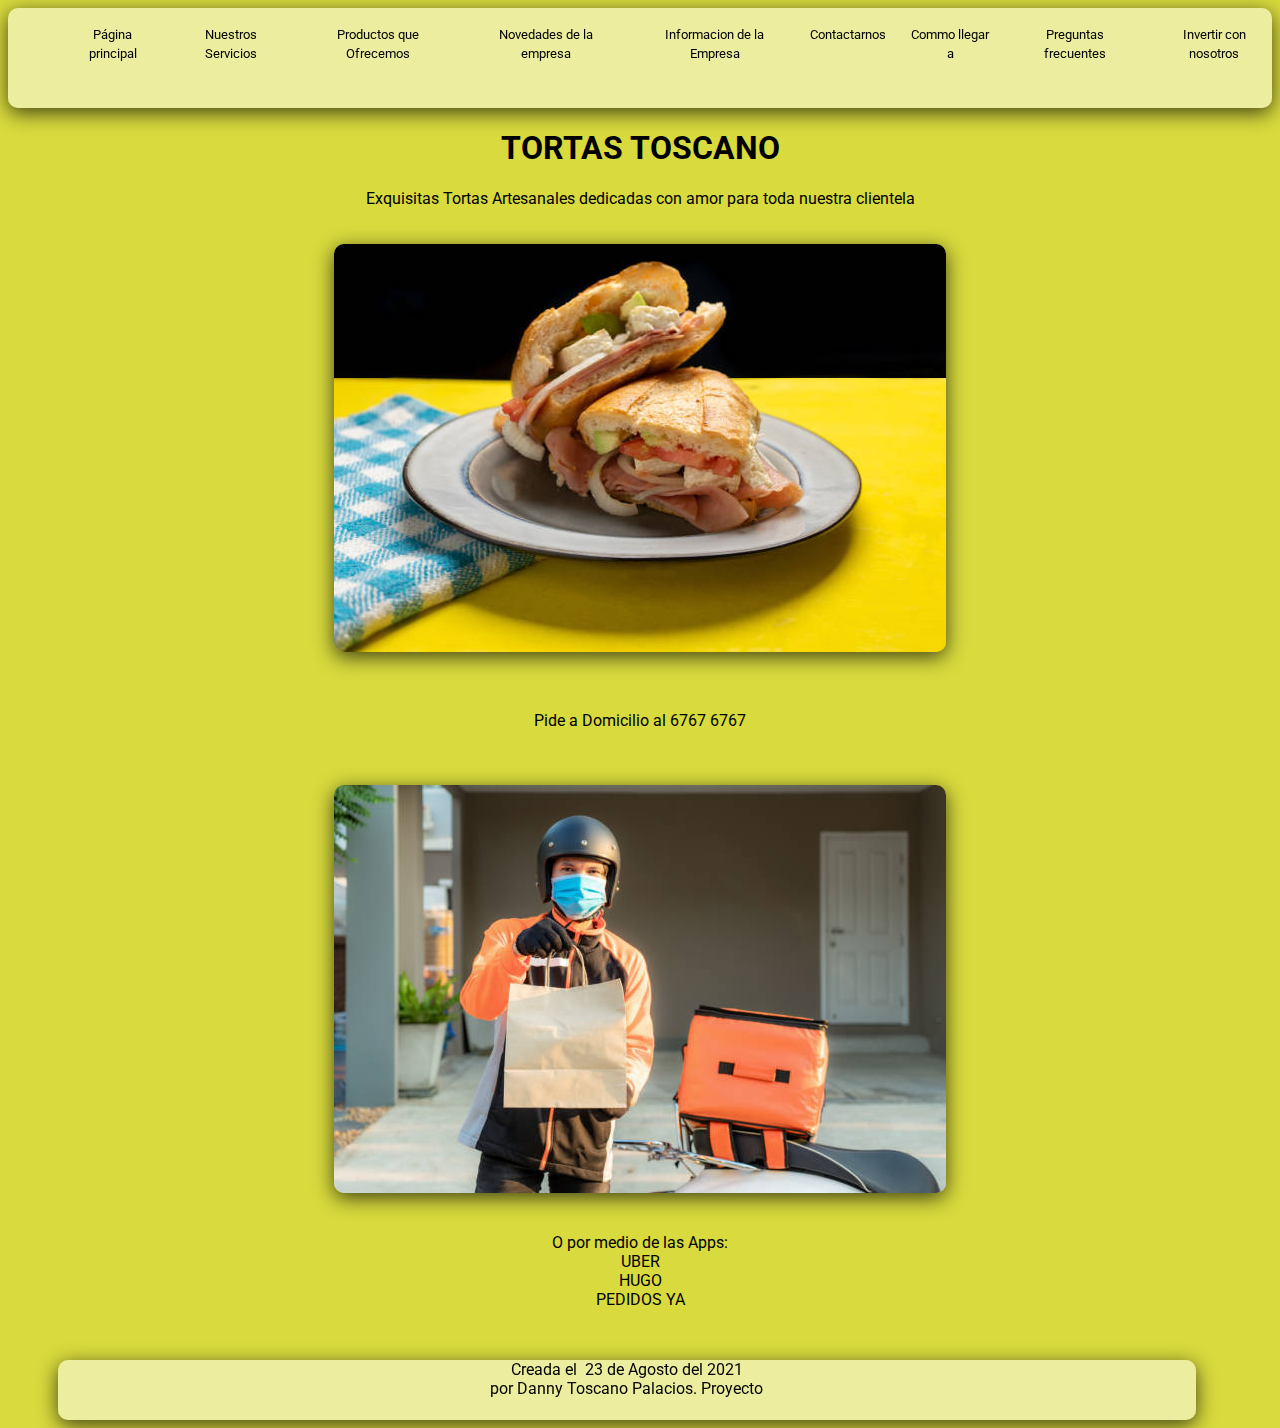
<file: index.html>
<!DOCTYPE html PUBLIC "-//W3C//DTD HTML 4.01//EN">
<html><head>

  
  <meta charset="UTF-8"><title>Tortas Toscano S.A</title>
  

  
  
  <link rel="stylesheet" href="./css/index.css">
  <link rel="stylesheet" href="./css/main.css">
  </head><body>
<!-- Menú de navegación del sitio -->
<nav>
<ul class="navbar">

  <li><a href="./index.html">Página principal</a> </li>
  <li><a href="./public/servicios.html">Nuestros Servicios</a> </li>
  <li><a href="./public/productos.html">Productos que Ofrecemos</a> </li>
  <li><a href="./public/noticia.html">Novedades de la empresa</a> </li>
  <li><a href="./public/acercade.html">Informacion de la Empresa</a> </li>
  <li><a href="./public/contacto.html">Contactarnos</a> </li>
  <li><a href="./public/Ubicacion.html">Commo llegar a </a> </li>
  <li><a href="./public/faqs.html">Preguntas frecuentes</a> </li>
  <li><a href="./public/invierta.html">Invertir con nosotros</a> </li>

</ul>
</nav>

<!-- Contenido principal -->
<h1>TORTAS TOSCANO</h1>

<p>Exquisitas Tortas Artesanales dedicadas con amor para toda nuestra clientela <br>

</p><img style="width: 612px; height: 408px;" alt="referencia" src="./img/clasica.jpg"><br>
<br>
<p>
Pide a Domicilio al 6767 6767</p><br>
<img style="width: 612px; height: 408px;" alt="referencia" src="./img/deliverytortas.jpg"><br>
<p>
O por medio de las Apps:<br>
UBER <br>
HUGO<br>
PEDIDOS YA<br>
<p>&nbsp;<br>
</p>

<footer>
<p>Creada el&nbsp; 23 de Agosto del 2021<br>
por Danny Toscano Palacios. Proyecto <br>
</p>
</footer>

</body></html>
</file>
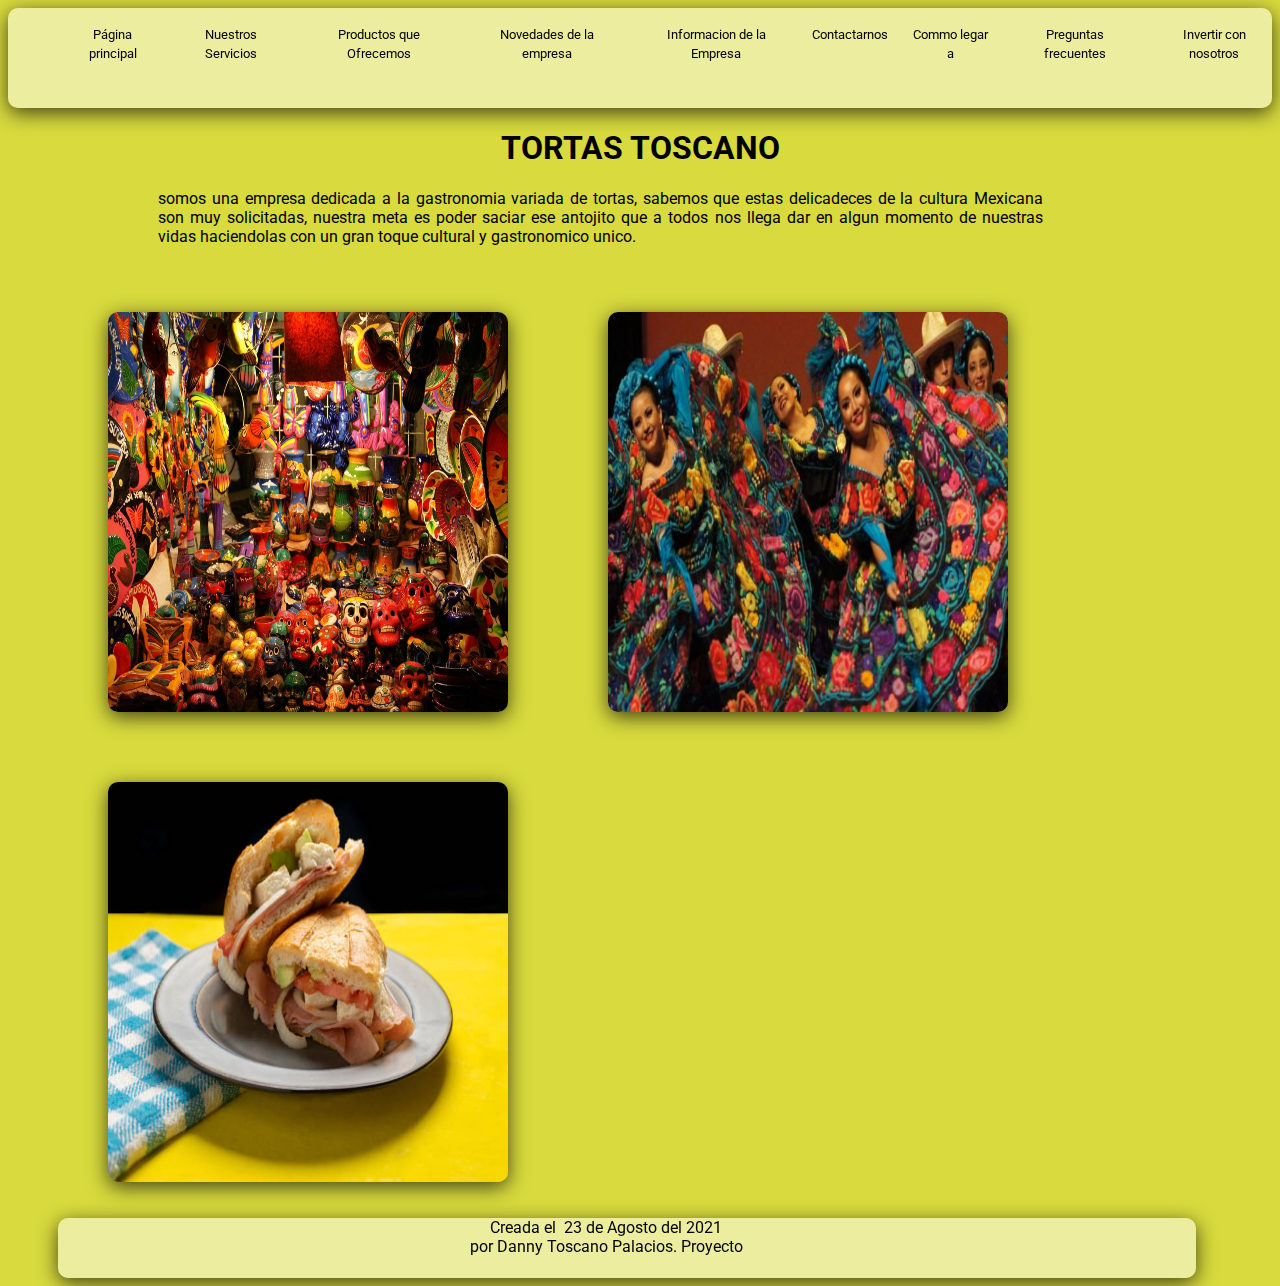
<file: public/acercade.html>
<!DOCTYPE html PUBLIC "-//W3C//DTD HTML 4.01//EN">
<html><head>
  
  <meta charset="UTF-8">
  <title>Tortas Toscano S.A</title>

  
  
  <link rel="stylesheet" href="../css/main.css">
  <link rel="stylesheet" href="../css/index.css">
  <link rel="stylesheet" href="../css/acerca.css">

</head><body>
<!-- Menú de navegación del sitio -->
<nav>
<ul class="navbar">

  <li><a href="../index.html">Página principal</a> </li>
  <li><a href="../public/servicios.html">Nuestros Servicios</a> </li>
  <li><a href="../public/productos.html">Productos que Ofrecemos</a> </li>
  <li><a href="../public/noticia.html">Novedades de la empresa</a> </li>
  <li><a href="../public/acercade.html">Informacion de la Empresa</a> </li>
  <li><a href="../public/contacto.html">Contactarnos</a> </li>
  <li><a href="../public/Ubicacion.html">Commo legar a </a> </li>
  <li><a href="../public/faqs.html">Preguntas frecuentes</a> </li>
  <li><a href="../public/invierta.html">Invertir con nosotros</a> </li>
</ul>
</nav

<!-- Contenido principal -->
<h1>TORTAS TOSCANO</h1>
<p>
somos una empresa dedicada a la gastronomia variada de tortas, sabemos que estas delicadeces de la cultura Mexicana son muy solicitadas, nuestra meta es poder saciar ese antojito que a todos nos llega dar en algun momento de nuestras vidas haciendolas con un gran toque cultural y gastronomico unico.
</p>
<div class="img_colect">
  <img src="../img/Cultura-mexicana1.jpg">
  <img src="../img/cultura2.jpg">
  <img src="../img/clasica.jpg">
  </div>

<footer>
<p>Creada el&nbsp; 23 de Agosto del 2021<br>
por Danny Toscano Palacios. Proyecto <br>
</p>
</footer>


</body></html>
</file>
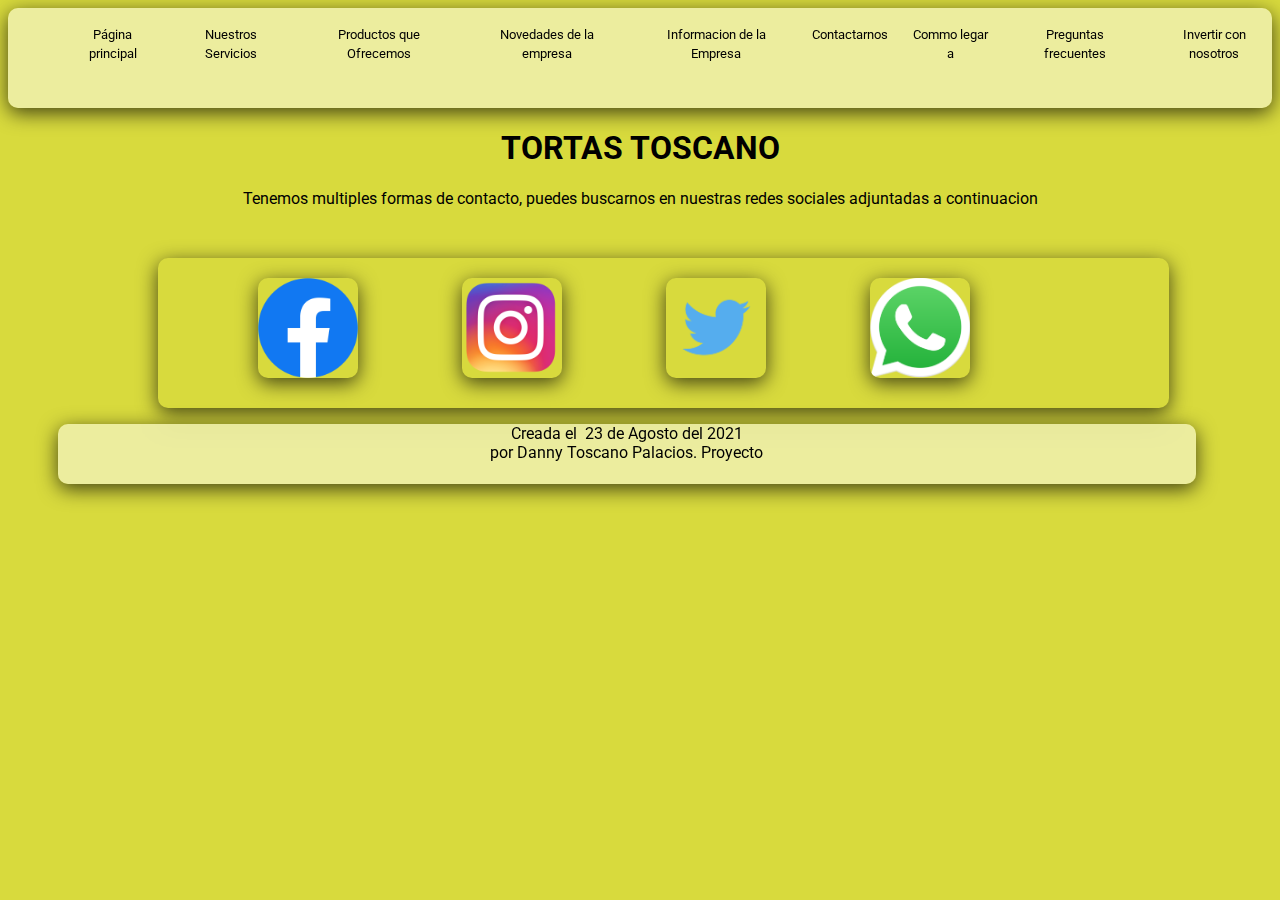
<file: public/contacto.html>
<!DOCTYPE html PUBLIC "-//W3C//DTD HTML 4.01//EN">
<html><head>
  
  <meta charset="UTF-8">
  <title>Tortas Toscano S.A</title>

  
  
  <link rel="stylesheet" href="../css/main.css">
  <link rel="stylesheet" href="../css/index.css">
  <link rel="stylesheet" href="../css/contacto.css">

</head><body>
<!-- Menú de navegación del sitio -->
<nav>
<ul class="navbar">

  <li><a href="../index.html">Página principal</a> </li>
  <li><a href="../public/servicios.html">Nuestros Servicios</a> </li>
  <li><a href="../public/productos.html">Productos que Ofrecemos</a> </li>
  <li><a href="../public/noticia.html">Novedades de la empresa</a> </li>
  <li><a href="../public/acercade.html">Informacion de la Empresa</a> </li>
  <li><a href="../public/contacto.html">Contactarnos</a> </li>
  <li><a href="../public/Ubicacion.html">Commo legar a </a> </li>
  <li><a href="../public/faqs.html">Preguntas frecuentes</a> </li>
  <li><a href="../public/invierta.html">Invertir con nosotros</a> </li>

</ul>
</nav>

<!-- Contenido principal -->
<h1>TORTAS TOSCANO</h1>
<p>Tenemos multiples formas de contacto, puedes buscarnos en nuestras redes sociales adjuntadas a continuacion</p>
<div class="Contact">
  <a href="https://www.facebook.com" target="_blank"><img src="../img/facebook.png"></a>
  <a href="https://www.instagram.com" target="_blank"> <img src="../img/instagram.png"></a>
    <a href="https://twitter.com" target="_blank"> <img src="../img/twiter.png"></a>
  <a href="https://web.whatsapp.com" target="_blank"> <img src="../img/whatsapp.png"></a> 
</div>

<footer>
<p>Creada el&nbsp; 23 de Agosto del 2021<br>
por Danny Toscano Palacios. Proyecto <br>
</p>
</footer>

</body></html>
</file>
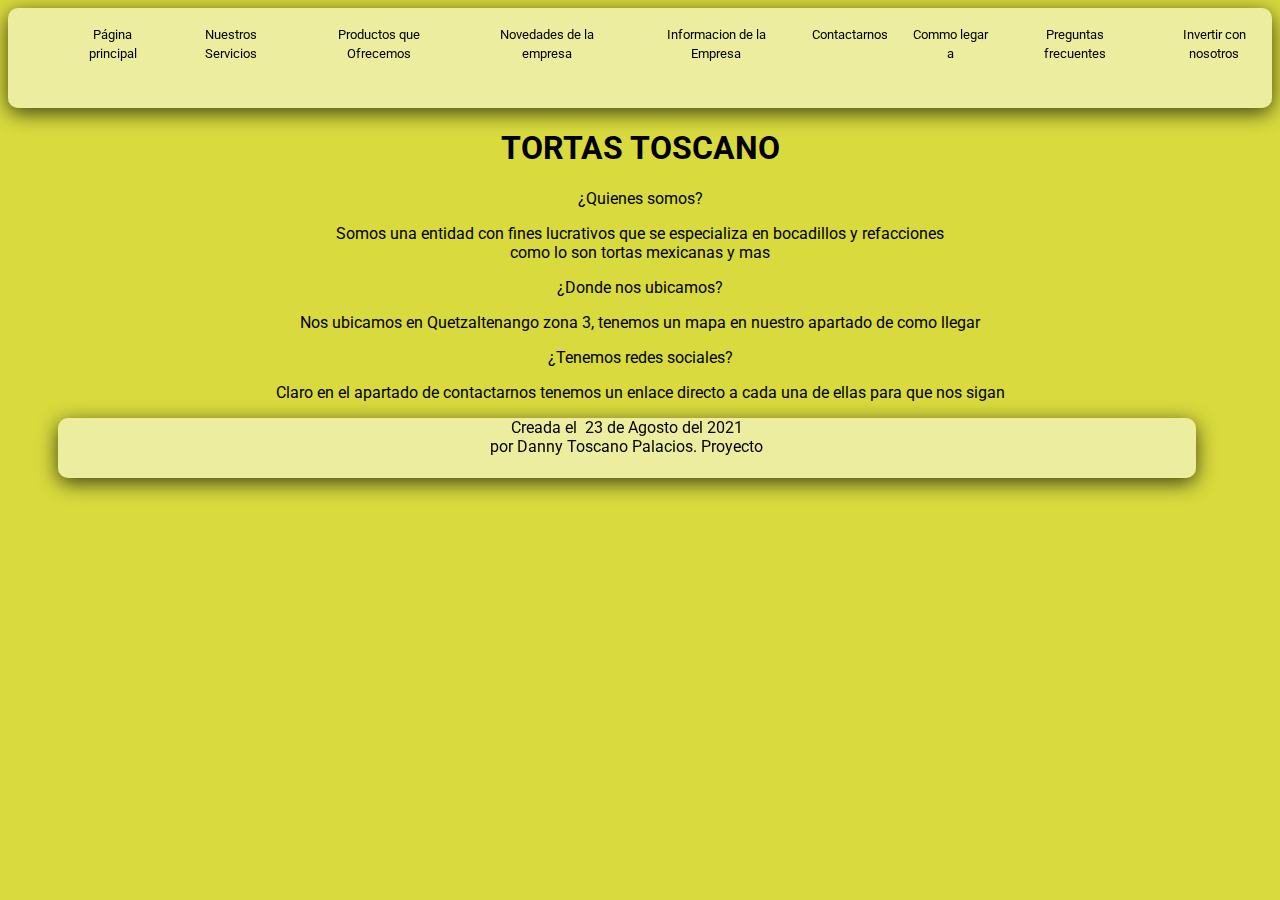
<file: public/faqs.html>
<!DOCTYPE html PUBLIC "-//W3C//DTD HTML 4.01//EN">
<html><head>
  
  <meta charset="UTF-8">
  <title>Tortas Toscano S.A</title>

  
  
  <link rel="stylesheet" href="../css/main.css">
  <link rel="stylesheet" href="../css/index.css">

</head><body>
<!-- Menú de navegación del sitio -->
<nav>
<ul class="navbar">

  <li><a href="../index.html">Página principal</a> </li>
  <li><a href="../public/servicios.html">Nuestros Servicios</a> </li>
  <li><a href="../public/productos.html">Productos que Ofrecemos</a> </li>
  <li><a href="../public/noticia.html">Novedades de la empresa</a> </li>
  <li><a href="../public/acercade.html">Informacion de la Empresa</a> </li>
  <li><a href="../public/contacto.html">Contactarnos</a> </li>
  <li><a href="../public/Ubicacion.html">Commo legar a </a> </li>
  <li><a href="../public/faqs.html">Preguntas frecuentes</a> </li>
  <li><a href="../public/invierta.html">Invertir con nosotros</a> </li>

</ul>
</nav>

<!-- Contenido principal -->
<h1>TORTAS TOSCANO</h1>
<p>¿Quienes somos?</p>
<p> Somos una entidad con fines lucrativos que se especializa en bocadillos y refacciones<br> como lo son tortas mexicanas y mas</p>
<p>¿Donde nos ubicamos?</p>
<p>Nos ubicamos en Quetzaltenango zona 3, tenemos un mapa en nuestro apartado de como llegar</p>
<p>¿Tenemos redes sociales?</p>
<p>Claro en el apartado de contactarnos tenemos un enlace directo a cada una de ellas para que nos sigan</p>
<footer>
<p>Creada el&nbsp; 23 de Agosto del 2021<br>
por Danny Toscano Palacios. Proyecto <br>
</p>
</footer>

</body></html>
</file>
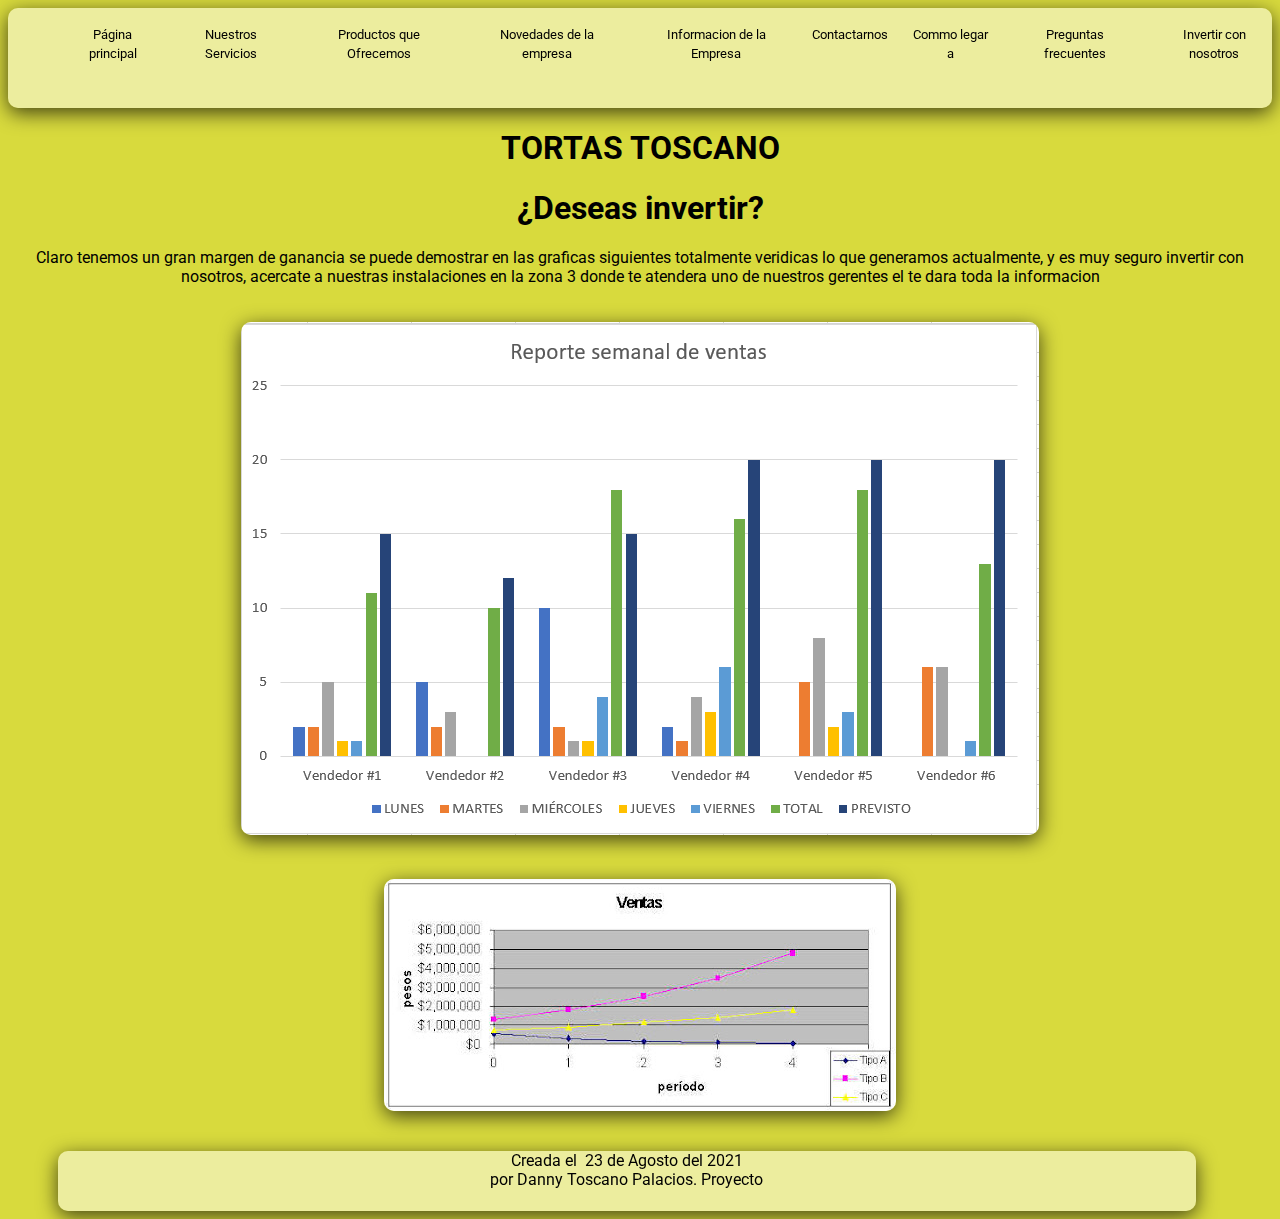
<file: public/invierta.html>
<!DOCTYPE html PUBLIC "-//W3C//DTD HTML 4.01//EN">
<html><head>
  
  <meta charset="UTF-8">
  <title>Tortas Toscano S.A</title>

  
  
  <link rel="stylesheet" href="../css/main.css">
  <link rel="stylesheet" href="../css/index.css">

</head><body>
<!-- Menú de navegación del sitio -->
<nav>
<ul class="navbar">

  <li><a href="../index.html">Página principal</a> </li>
  <li><a href="../public/servicios.html">Nuestros Servicios</a> </li>
  <li><a href="../public/productos.html">Productos que Ofrecemos</a> </li>
  <li><a href="../public/noticia.html">Novedades de la empresa</a> </li>
  <li><a href="../public/acercade.html">Informacion de la Empresa</a> </li>
  <li><a href="../public/contacto.html">Contactarnos</a> </li>
  <li><a href="../public/Ubicacion.html">Commo legar a </a> </li>
  <li><a href="../public/faqs.html">Preguntas frecuentes</a> </li>
  <li><a href="../public/invierta.html">Invertir con nosotros</a> </li>
  </ul>
</nav>

<!-- Contenido principal -->
<h1>TORTAS TOSCANO</h1>

<h1>¿Deseas invertir?</h1>
<p>Claro tenemos un gran margen de ganancia se puede demostrar en las graficas siguientes totalmente veridicas lo que generamos actualmente, y es muy seguro invertir con nosotros, acercate a nuestras instalaciones en la zona 3 donde te atendera uno de nuestros gerentes el te dara toda la informacion</p>
<img src="../img/grafica1.png">
<img src="../img/grafica 2.jpg">
<footer>
<p>Creada el&nbsp; 23 de Agosto del 2021<br>
por Danny Toscano Palacios. Proyecto <br>
</p>
</footer>
</body></html>
</file>
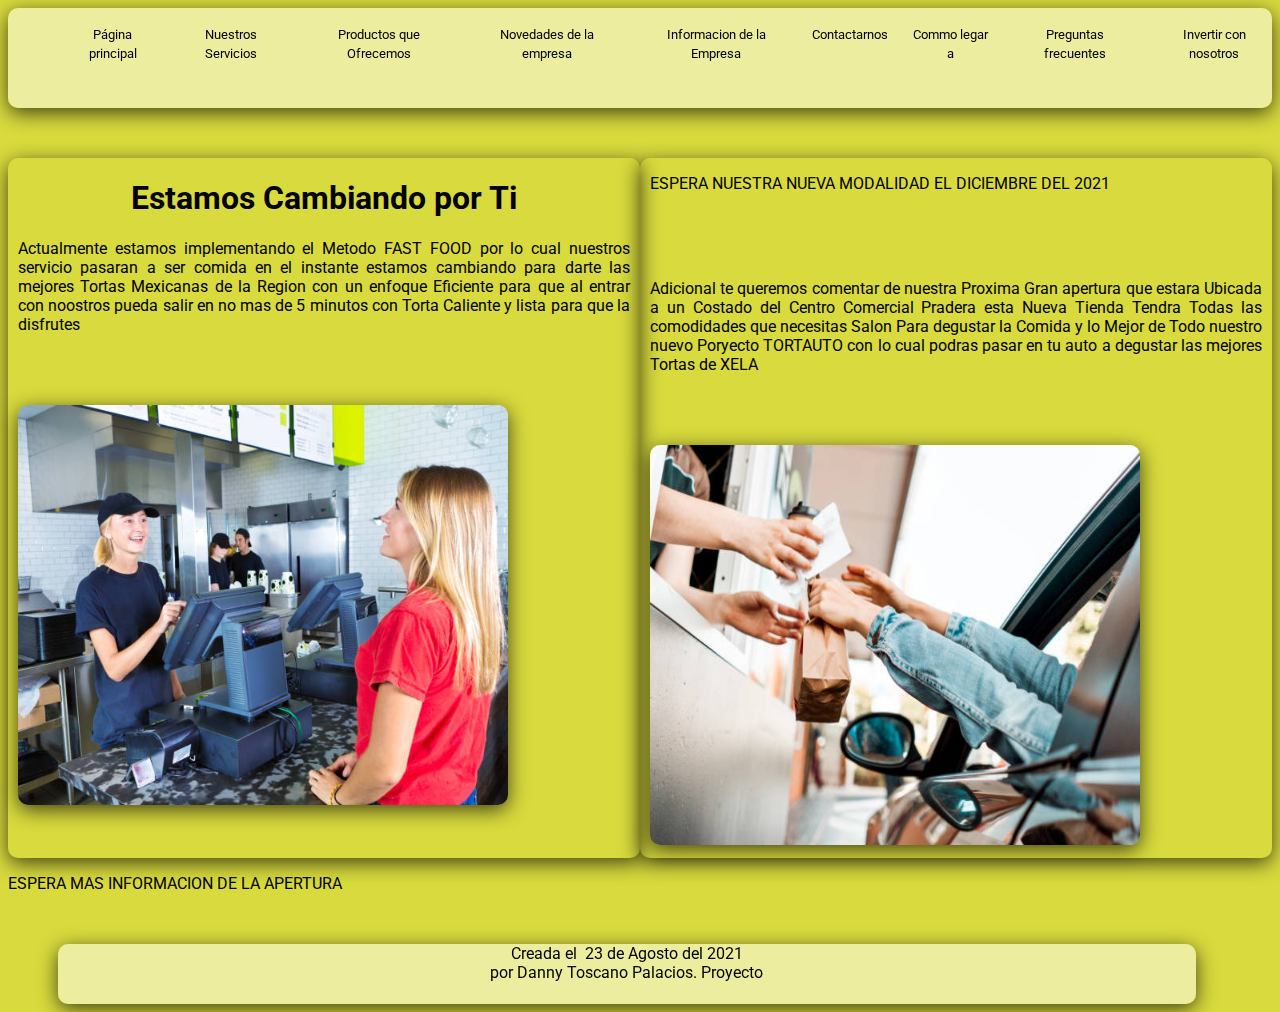
<file: public/noticia.html>
<!DOCTYPE html PUBLIC "-//W3C//DTD HTML 4.01//EN">
<html><head>

  
  <meta charset="UTF-8"><title>Tortas Toscano S.A</title>
  

  
  
  <link rel="stylesheet" href="../css/main.css">
  <link rel="stylesheet" href="../css/index.css">
  <link rel="stylesheet" href="../css/noticia.css">
  </head><body>
<!-- Menú de navegación del sitio -->
<nav>
<ul class="navbar">


  <li><a href="../index.html">Página principal</a> </li>
  <li><a href="../public/servicios.html">Nuestros Servicios</a> </li>
  <li><a href="../public/productos.html">Productos que Ofrecemos</a> </li>
  <li><a href="../public/noticia.html">Novedades de la empresa</a> </li>
  <li><a href="../public/acercade.html">Informacion de la Empresa</a> </li>
  <li><a href="../public/contacto.html">Contactarnos</a> </li>
  <li><a href="../public/Ubicacion.html">Commo legar a </a> </li>
  <li><a href="../public/faqs.html">Preguntas frecuentes</a> </li>
  <li><a href="../public/invierta.html">Invertir con nosotros</a> </li>
</ul>
</nav>
<section>
<!-- Contenido principal -->
<div class="card">
<h1>Estamos Cambiando por Ti<br>
</h1>





<p>Actualmente estamos implementando el Metodo FAST FOOD por lo cual
nuestros servicio pasaran a ser comida en el instante estamos cambiando
para darte las mejores Tortas Mexicanas de la Region con un enfoque
Eficiente para que al entrar con noostros pueda salir en no mas de 5
minutos con Torta Caliente y lista para que la disfrutes</p>
<p><br>
</p>
<p><img alt="referencia" src="../img/fast.jpg"><br>
</p>
</div>
<div class="card">
<p>ESPERA NUESTRA NUEVA MODALIDAD EL DICIEMBRE DEL 2021</p>
<br>
<p><br>
</p>
<p>Adicional te queremos comentar de nuestra Proxima Gran apertura que
estara Ubicada a un Costado del Centro Comercial Pradera esta Nueva
Tienda Tendra Todas las comodidades que necesitas Salon Para degustar
la Comida y lo Mejor de Todo nuestro nuevo Poryecto TORTAUTO con lo
cual podras pasar en tu auto a degustar las mejores Tortas de XELA</p>
<br>
<p><img  alt="REFERENCIAS" src="../img/AUTO.jpg"></p>
</div>
<p>ESPERA MAS INFORMACION DE LA APERTURA<br>
</p>
</section>


<address><br>
</address>
<footer>
<p>Creada el&nbsp; 23 de Agosto del 2021<br>
por Danny Toscano Palacios. Proyecto <br>
</p>
</footer>
</body></html>
</file>
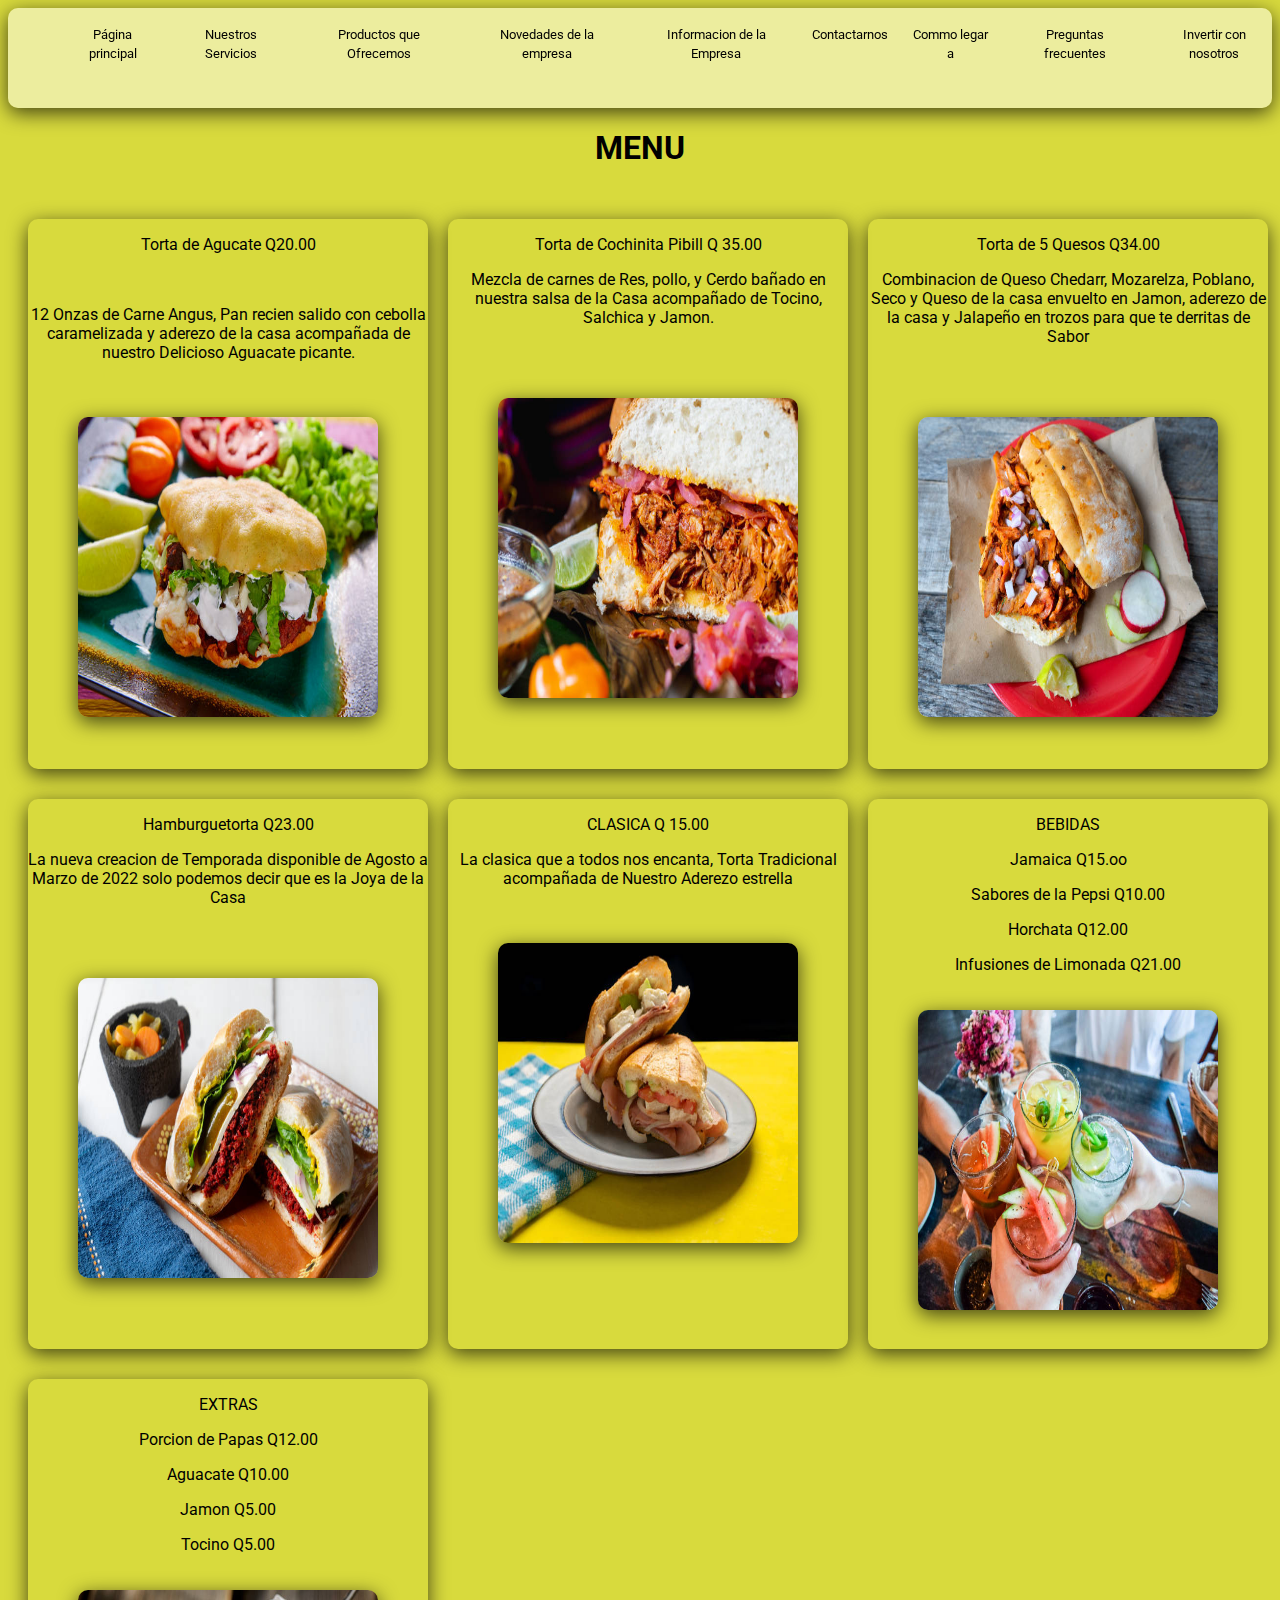
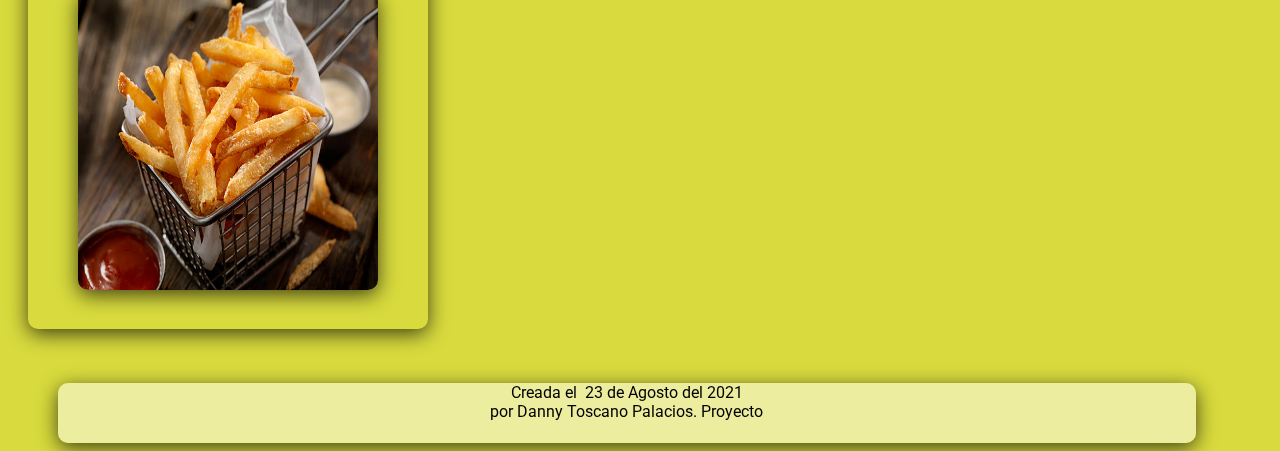
<file: public/productos.html>
<!DOCTYPE html PUBLIC "-//W3C//DTD HTML 4.01//EN">
<html><head>

  
  <meta charset="UTF-8"><title>Tortas Toscano S.A</title>
  

  
  
  <link rel="stylesheet" href="../css/main.css">
  <link rel="stylesheet" href="../css/index.css">
  <link rel="stylesheet" href="../css/productos.css">
  </head><body>
<!-- Menú de navegación del sitio -->
<nav>
<ul class="navbar">

  <li><a href="../index.html">Página principal</a> </li>
  <li><a href="../public/servicios.html">Nuestros Servicios</a> </li>
  <li><a href="../public/productos.html">Productos que Ofrecemos</a> </li>
  <li><a href="../public/noticia.html">Novedades de la empresa</a> </li>
  <li><a href="../public/acercade.html">Informacion de la Empresa</a> </li>
  <li><a href="../public/contacto.html">Contactarnos</a> </li>
  <li><a href="../public/Ubicacion.html">Commo legar a </a> </li>
  <li><a href="../public/faqs.html">Preguntas frecuentes</a> </li>
  <li><a href="../public/invierta.html">Invertir con nosotros</a> </li>
</ul>
</nav>

<!-- Contenido principal -->
<h1>MENU</h1>
<section>
<div class="card">
<p>Torta de Agucate Q20.00</p> <br>

<p>12 Onzas de Carne Angus, Pan recien salido con cebolla caramelizada y
aderezo de la casa acompañada de nuestro Delicioso Aguacate picante.</p><br>

<img  alt="referecmia" src="../img/tortaagucate.jpg"><br>
<br>
<br>
</div>
<div class="card">
<p>Torta de Cochinita Pibill Q 35.00</p>
<p>Mezcla de carnes de Res, pollo, y Cerdo bañado en nuestra salsa de la Casa acompañado de Tocino, Salchica y Jamon.<br>
</p>
<br>
<p><img  alt="referencia" src="../img/cohinita.jpg"></p>
<br>
</div>
<div class="card">
<p>Torta de 5 Quesos Q34.00</p>
<p>Combinacion de Queso Chedarr, Mozarelza, Poblano, Seco y Queso de la
casa envuelto en Jamon, aderezo de la casa y Jalapeño en trozos para
que te derritas de Sabor<br>
</p>
<br>
<p><img  alt="referencia" src="../img/quesos.jpg"></p>
<br>
</div>
<div class="card">
<p>Hamburguetorta Q23.00</p>
<p>La nueva creacion de Temporada disponible de Agosto a Marzo de 2022 solo podemos decir que es la Joya de la Casa<br>
</p>
<br>
<p><img  alt="Refrerencia" src="../img/hambuguresa.jpg"></p>
<br>
</div>
<div class="card">
<p>CLASICA Q 15.00</p>
<p>La clasica que a todos nos encanta, Torta Tradicional acompañada de Nuestro Aderezo estrella</p>
<br>
<img src="../img/clasica.jpg">
<p><br>
</p>
</div>
<div class="card">
<p>BEBIDAS</p>
<p>Jamaica Q15.oo<br>
</p>
<p>Sabores de la Pepsi Q10.00<br>
</p>
<p>Horchata Q12.00<br>
</p>
<p>Infusiones de Limonada Q21.00<br>
</p>
<p><img alt="referencia" src="../img/bebidas.jpg"></p>
<br>
</div>
<div class="card">
<p>EXTRAS</p>
<p>Porcion de Papas Q12.00</p>
<p>Aguacate Q10.00</p>
Jamon Q5.00<br>
<p>Tocino Q5.00</p>
<p><img alt="referencia" src="../img/fritras.jpg"><br>
</p>
<p><br>
</p>
<p><br>
</p>
</div>
</section>
<br>
<address><br>
</address>
<footer>
<p>Creada el&nbsp; 23 de Agosto del 2021<br>
por Danny Toscano Palacios. Proyecto <br>
</p>
</footer>
</body></html>
</file>
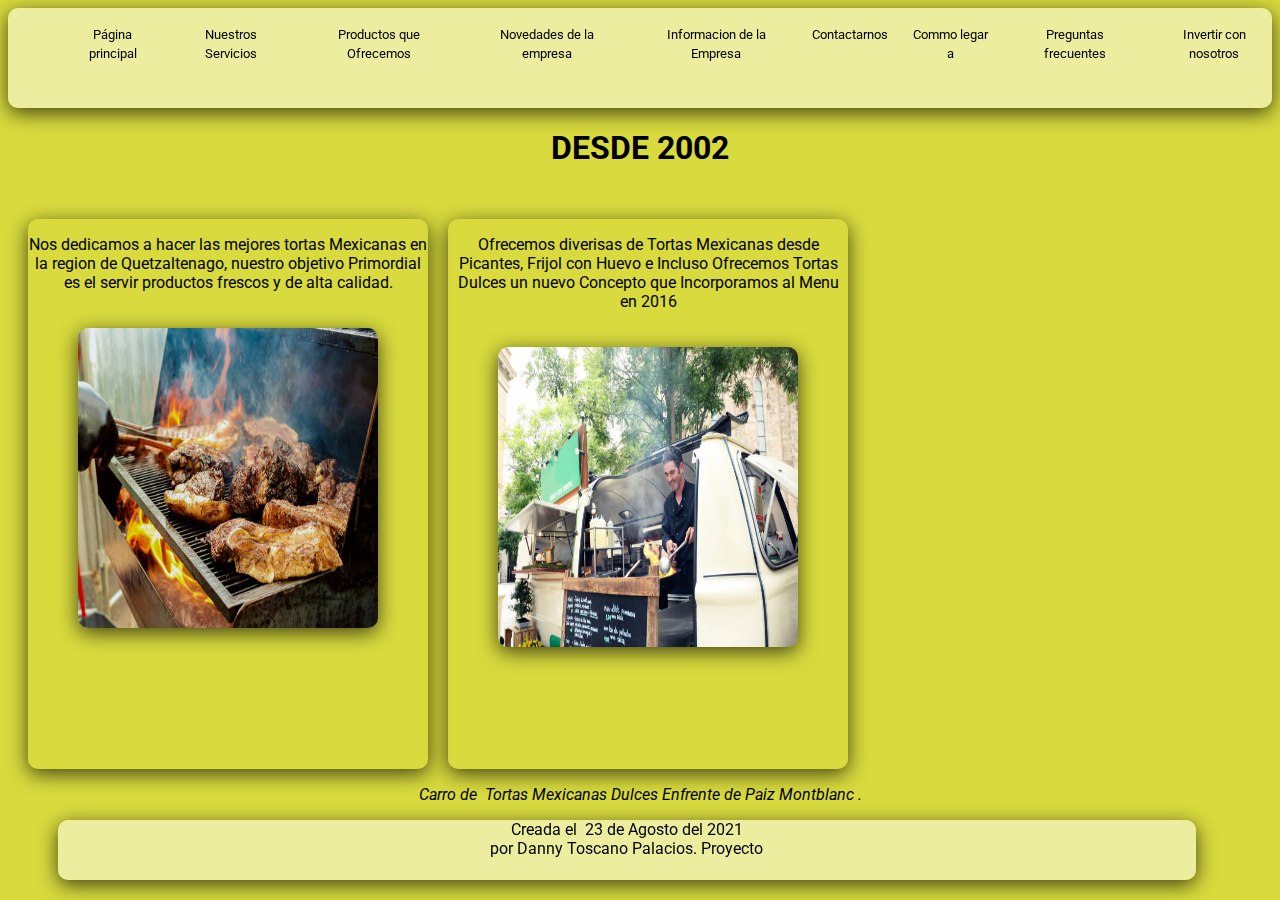
<file: public/servicios.html>
<!DOCTYPE html PUBLIC "-//W3C//DTD HTML 4.01//EN">
<html><head>

  
  <meta charset="UTF-8"><title>Tortas Toscano S.A</title>
  

  
  
  <link rel="stylesheet" href="../css/main.css">
  <link rel="stylesheet" href="../css/index.css">
  <link rel="stylesheet" href="../css/productos.css">
  </head><body>
<!-- Menú de navegación del sitio -->
<nav>
<ul class="navbar">

  <li><a href="../index.html">Página principal</a> </li>
  <li><a href="../public/servicios.html">Nuestros Servicios</a> </li>
  <li><a href="../public/productos.html">Productos que Ofrecemos</a> </li>
  <li><a href="../public/noticia.html">Novedades de la empresa</a> </li>
  <li><a href="../public/acercade.html">Informacion de la Empresa</a> </li>
  <li><a href="../public/contacto.html">Contactarnos</a> </li>
  <li><a href="../public/Ubicacion.html">Commo legar a </a> </li>
  <li><a href="../public/faqs.html">Preguntas frecuentes</a> </li>
  <li><a href="../public/invierta.html">Invertir con nosotros</a> </li>
</ul>
</nav>

<!-- Contenido principal -->
<h1>DESDE 2002<br>
</h1>


<section>

<div class="card">
<p>Nos dedicamos a hacer las mejores tortas Mexicanas en la region de
Quetzaltenago, nuestro objetivo Primordial es el servir productos
frescos y de alta calidad.</p>
<p><img  alt="referencia" src="../img/calletortas.jpg"><br>
</p>
<p><br>
</p>
</div>
<div class="card">
<p>Ofrecemos diverisas de Tortas Mexicanas desde Picantes, Frijol con
Huevo e Incluso Ofrecemos Tortas Dulces un nuevo Concepto que
Incorporamos al Menu en 2016</p>
<p><img  alt="referencia" src="../img/tortasdulces.jpg"><br>
</p>
<div>
</section>
<p>
<!-- Firma y fecha de la página, ¡sólo por cortesía! --></p>


<address>Carro de&nbsp; Tortas Mexicanas Dulces Enfrente de Paiz Montblanc .</address>
<footer>
<p>Creada el&nbsp; 23 de Agosto del 2021<br>
por Danny Toscano Palacios. Proyecto <br>
</p>
</footer>
</body></html>
</file>
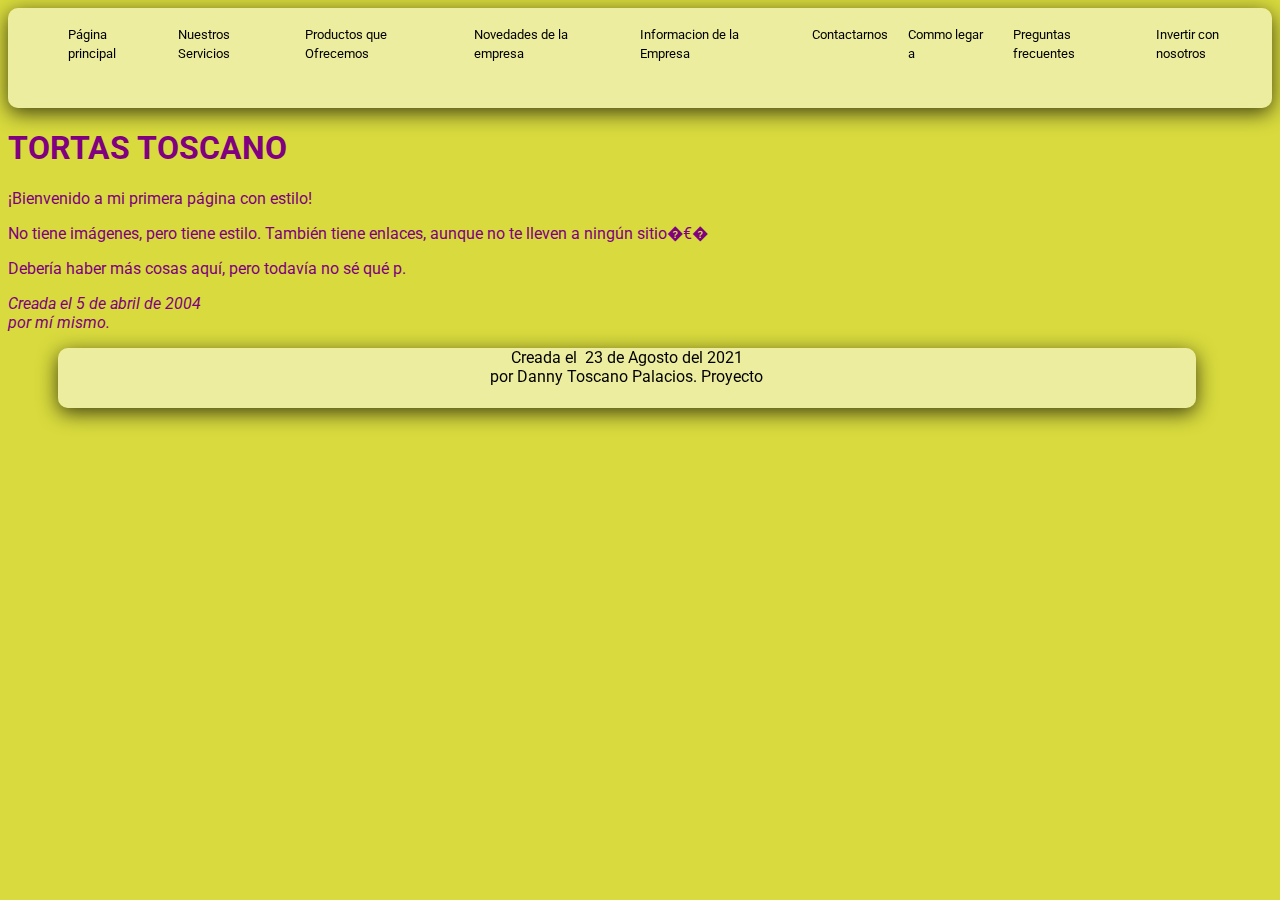
<file: public/siganos.html>
<!DOCTYPE html PUBLIC "-//W3C//DTD HTML 4.01//EN">
<html><head>
  
  <meta charset="UTF-8">
  <title>Tortas Toscano S.A</title>

  
  
  <link rel="stylesheet" href="../css/main.css">

</head><body>
<!-- Menú de navegación del sitio -->
<nav>
<ul class="navbar">

  <li><a href="../index.html">Página principal</a> </li>
  <li><a href="../public/servicios.html">Nuestros Servicios</a> </li>
  <li><a href="../public/productos.html">Productos que Ofrecemos</a> </li>
  <li><a href="../public/noticia.html">Novedades de la empresa</a> </li>
  <li><a href="../public/acercade.html">Informacion de la Empresa</a> </li>
  <li><a href="../public/contacto.html">Contactarnos</a> </li>
  <li><a href="../public/Ubicacion.html">Commo legar a </a> </li>
  <li><a href="../public/faqs.html">Preguntas frecuentes</a> </li>
  <li><a href="../public/invierta.html">Invertir con nosotros</a> </li>
</ul>
</nav>

<!-- Contenido principal -->
<h1>TORTAS TOSCANO</h1>

<p>¡Bienvenido a mi primera página con estilo!
</p>

<p>No tiene imágenes, pero tiene estilo.
También tiene enlaces, aunque no te lleven a
ningún sitio�€�
</p>

<p>Debería haber más cosas aquí, pero todavía no sé
qué p.
<!-- Firma y fecha de la página, ¡sólo por cortesía! --></p>

<address>Creada el 5 de abril de 2004<br>
por mí mismo.</address>

<footer>
<p>Creada el&nbsp; 23 de Agosto del 2021<br>
por Danny Toscano Palacios. Proyecto <br>
</p>
</footer>
</body></html>
</file>
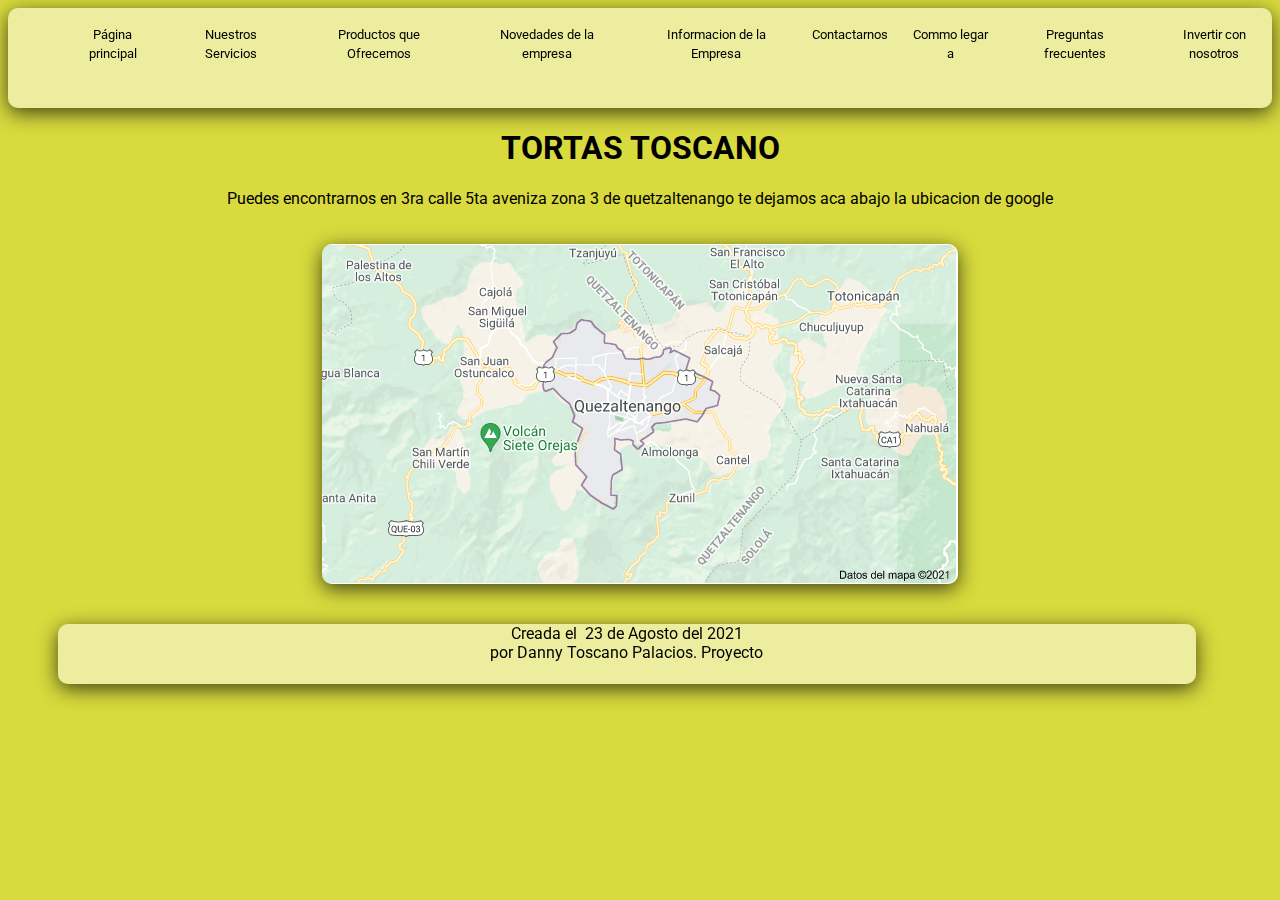
<file: public/Ubicacion.html>
<!DOCTYPE html PUBLIC "-//W3C//DTD HTML 4.01//EN">
<html><head>
  
  <meta charset="UTF-8">
  <title>Tortas Toscano S.A</title>

  
  
  <link rel="stylesheet" href="../css/main.css">
  <link rel="stylesheet" href="../css/index.css">

</head><body>
<!-- Menú de navegación del sitio -->
<nav>
<ul class="navbar">

  <li><a href="../index.html">Página principal</a> </li>
  <li><a href="../public/servicios.html">Nuestros Servicios</a> </li>
  <li><a href="../public/productos.html">Productos que Ofrecemos</a> </li>
  <li><a href="../public/noticia.html">Novedades de la empresa</a> </li>
  <li><a href="../public/acercade.html">Informacion de la Empresa</a> </li>
  <li><a href="../public/contacto.html">Contactarnos</a> </li>
  <li><a href="../public/Ubicacion.html">Commo legar a </a> </li>
  <li><a href="../public/faqs.html">Preguntas frecuentes</a> </li>
  <li><a href="../public/invierta.html">Invertir con nosotros</a> </li>
</ul>
</nav>

<!-- Contenido principal -->
<h1>TORTAS TOSCANO</h1>
<p>Puedes encontrarnos en 3ra calle 5ta aveniza zona 3 de quetzaltenango te dejamos aca abajo la ubicacion de google</p>
<a href="https://www.google.com.mx/maps" target="_blank"><img src="../img/maps.PNG"></a>
<footer>
<p>Creada el&nbsp; 23 de Agosto del 2021<br>
por Danny Toscano Palacios. Proyecto <br>
</p>
</footer>
</body></html>
</file>
<file: css/index.css>
*{
  text-align: center;
  color: black;
}
img{
  box-shadow: 0px 5px 20px rgba(0, 0, 0, 0.7);
  border-radius: 10px;
  margin-top: 20px;
  margin-bottom: 20px;
}
h1{
  color: black;
}
</file>
<file: css/main.css>
@import url('https://fonts.googleapis.com/css2?family=Roboto:wght@300&display=swap');
body {
   padding: 0px; 
   font-family: 'Roboto', sans-serif;
    color: purple;
    background-color: #d8da3d 
}
nav{
  width: 100%;
  height: 100px;
  display: flex;
  background: rgba(255, 255, 255, 0.5);
  backdrop-filter: blur(10px);
  -webkit-backdrop-filter: blur(10px);
  box-shadow: 0px 5px 20px rgba(0, 0, 0,0.7);
  border-radius: 10px;
}
nav ul{
  display: flex;
  width: 100%;
  
}
nav li{
  list-style: none;
  margin-left: 20px;

}
nav a{
  text-decoration: none;
  color: black;
  font-size: 13px;
  transition: 0.5s ease-in-out;
}
nav a:hover{
  font-size: 15px;
}
footer{
  width: 90%;
  height: 60px;
  border-radius: 10px;
  margin-left: 50px;
  background: rgba(255, 255, 255, 0.5);
  backdrop-filter: blur(10px);
  -webkit-backdrop-filter: blur(10px);
  box-shadow: 0px 5px 20px rgba(0, 0, 0,0.7);
}
footer p{
  text-align: center; 
  color: black;
}
</file>
<file: css/acerca.css>
p{
  width: 70%;
  text-align: justify;
  margin-left: 150px;
}
.img_colect{
  display: flex;
  flex-wrap: wrap;

}
.img_colect img{
  width: 400px;
  height: 400px;
  margin-left: 100px;
  margin-top: 50px;
  transition: 0.5s ease-in-out;
}
.img_colect img:hover{
  width: 450px;
  height: 450px;
}
</file>
<file: css/contacto.css>
.Contact{
  width: 80%;
  height: 150px;
  box-shadow: 0px 5px 20px rgba(0, 0, 0, 0.7);
  border-radius: 10px;
  margin-top: 50px;
  margin-left: 150px;
}
.Contact img{
  width: 100px;
  height: 100px;
  margin-right: 100px;
  transition: 0.5s ease-in-out;
}
.Contact img:hover
{
  width: 135px;
  height: 135px;
}
</file>
<file: css/noticia.css>
section{
  display: flex;
  flex-wrap: wrap;
}
.card{
  width: 50%;
  height: 700px;
  box-shadow: 0px 5px 20px rgba(0, 0, 0, 0.7);
  border-radius: 10px;
  margin-top: 50px;
}

.card p{
  text-align: justify;
  margin-left: 10px;
  margin-right: 10px;
}
.card img{
  width: 80%;
  height: 400px;
}
</file>
<file: css/productos.css>
.card{
  width: 400px;
  height: 550px;
  box-shadow: 0px 5px 20px rgba(0, 0, 0, 0.7);
  border-radius: 10px;
  margin-left: 20px;
  margin-top: 30px;
}
.card img {
  width: 300px;
  height: 300px;
  transition: 0.5s ease-in-out;
}
section{
  display: flex;
  flex-wrap: wrap;
}
.card img:hover{
  width: 350px;
  height: 350px;
}
</file>
